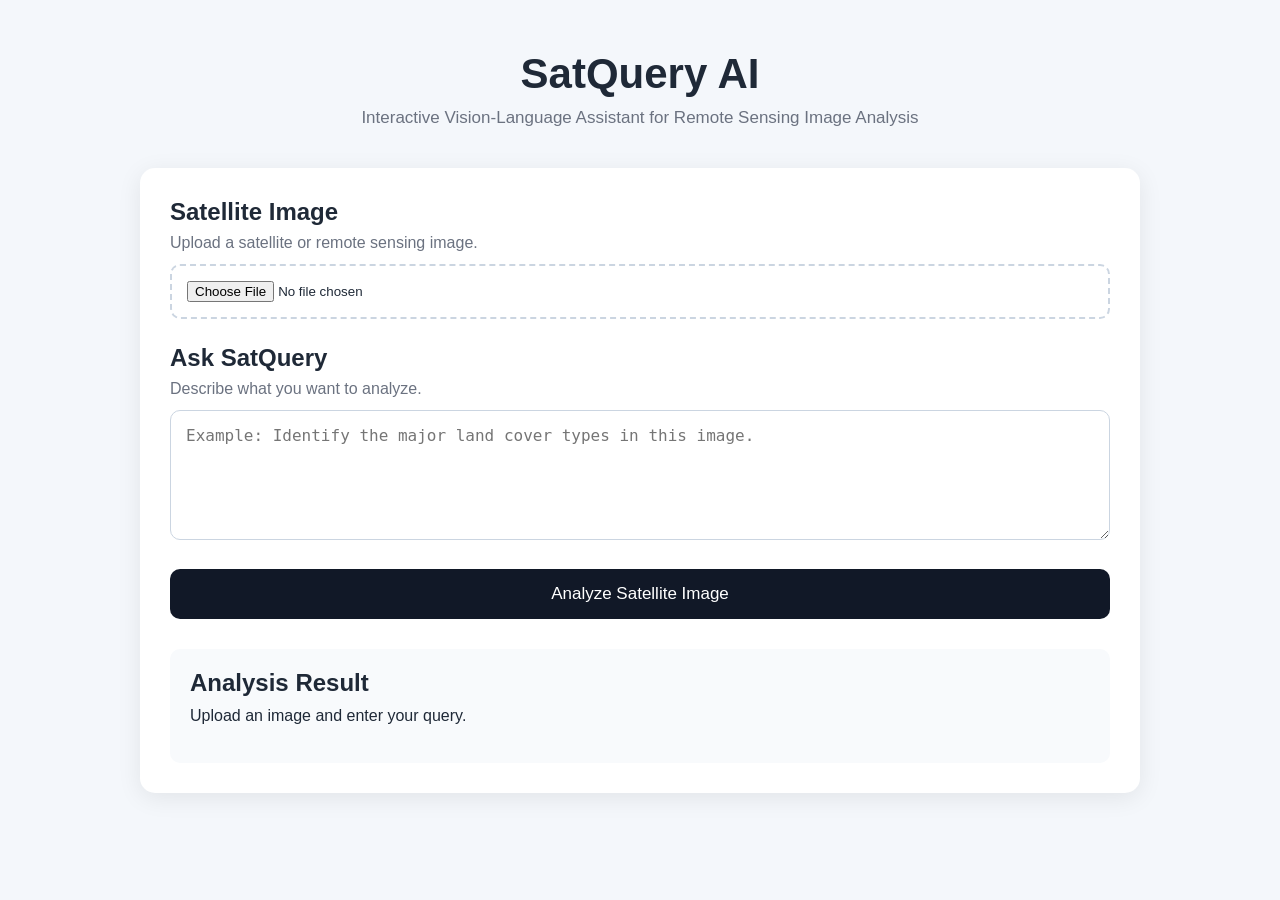
<file: templates/index.html>
<!DOCTYPE html>
<html lang="en">

<head>

  <meta charset="UTF-8">

  <meta name="viewport" content="width=device-width, initial-scale=1.0">

  <title>SatQuery AI</title>

  <link rel="stylesheet" href="/static/style.css">

</head>


<body>

  <div class="container">

    <header>

      <h1>SatQuery AI</h1>

      <p>
        Interactive Vision-Language Assistant
        for Remote Sensing Image Analysis
      </p>

    </header>


    <main>

      <form id="analysisForm">


        <!-- IMAGE UPLOAD -->

        <section class="card">

          <h2>Satellite Image</h2>

          <p>
            Upload a satellite or remote sensing image.
          </p>

          <input type="file" id="image" name="image" accept="image/*,.tif,.tiff" required>

        </section>


        <!-- NATURAL LANGUAGE QUERY -->

        <section class="card">

          <h2>Ask SatQuery</h2>

          <p>
            Describe what you want to analyze.
          </p>

          <textarea id="query" name="query" placeholder="Example: Identify the major land cover types in this image."
            required></textarea>

        </section>


        <!-- BUTTON -->

        <button type="submit">
          Analyze Satellite Image
        </button>


      </form>


      <!-- RESULT -->

      <section class="result">

        <h2>Analysis Result</h2>

        <pre id="resultText">
Upload an image and enter your query.
        </pre>

        <!-- AI RESULT IMAGE -->

        <div id="resultImageContainer"></div>

      </section>


    </main>

  </div>


  <script src="/static/script.js"></script>

</body>

</html>
</file>
<file: static/style.css>
* {
  box-sizing: border-box;
  margin: 0;
  padding: 0;
}


body {

  font-family: Arial, sans-serif;

  background: #f4f7fb;

  color: #1f2937;
}


.container {

  width: 90%;

  max-width: 1000px;

  margin: 50px auto;
}


header {

  text-align: center;

  margin-bottom: 40px;
}


header h1 {

  font-size: 42px;

  margin-bottom: 10px;
}


header p {

  color: #6b7280;

  font-size: 17px;
}


main {

  background: white;

  padding: 30px;

  border-radius: 15px;

  box-shadow:
    0 5px 25px rgba(0, 0, 0, 0.08);
}


.card {

  margin-bottom: 25px;
}


.card h2 {

  margin-bottom: 8px;
}


.card p {

  color: #6b7280;

  margin-bottom: 12px;
}


input[type="file"] {

  width: 100%;

  padding: 15px;

  border: 2px dashed #cbd5e1;

  border-radius: 10px;

  cursor: pointer;
}


textarea {

  width: 100%;

  min-height: 130px;

  padding: 15px;

  border: 1px solid #cbd5e1;

  border-radius: 10px;

  resize: vertical;

  font-size: 16px;
}


button {

  width: 100%;

  padding: 15px;

  border: none;

  border-radius: 10px;

  background: #111827;

  color: white;

  font-size: 17px;

  cursor: pointer;
}


button:hover {

  opacity: 0.9;
}


.result {

  margin-top: 30px;

  padding: 20px;

  background: #f8fafc;

  border-radius: 10px;
}


pre {

  white-space: pre-wrap;

  font-family: Arial, sans-serif;

  margin-top: 10px;
}
</file>
